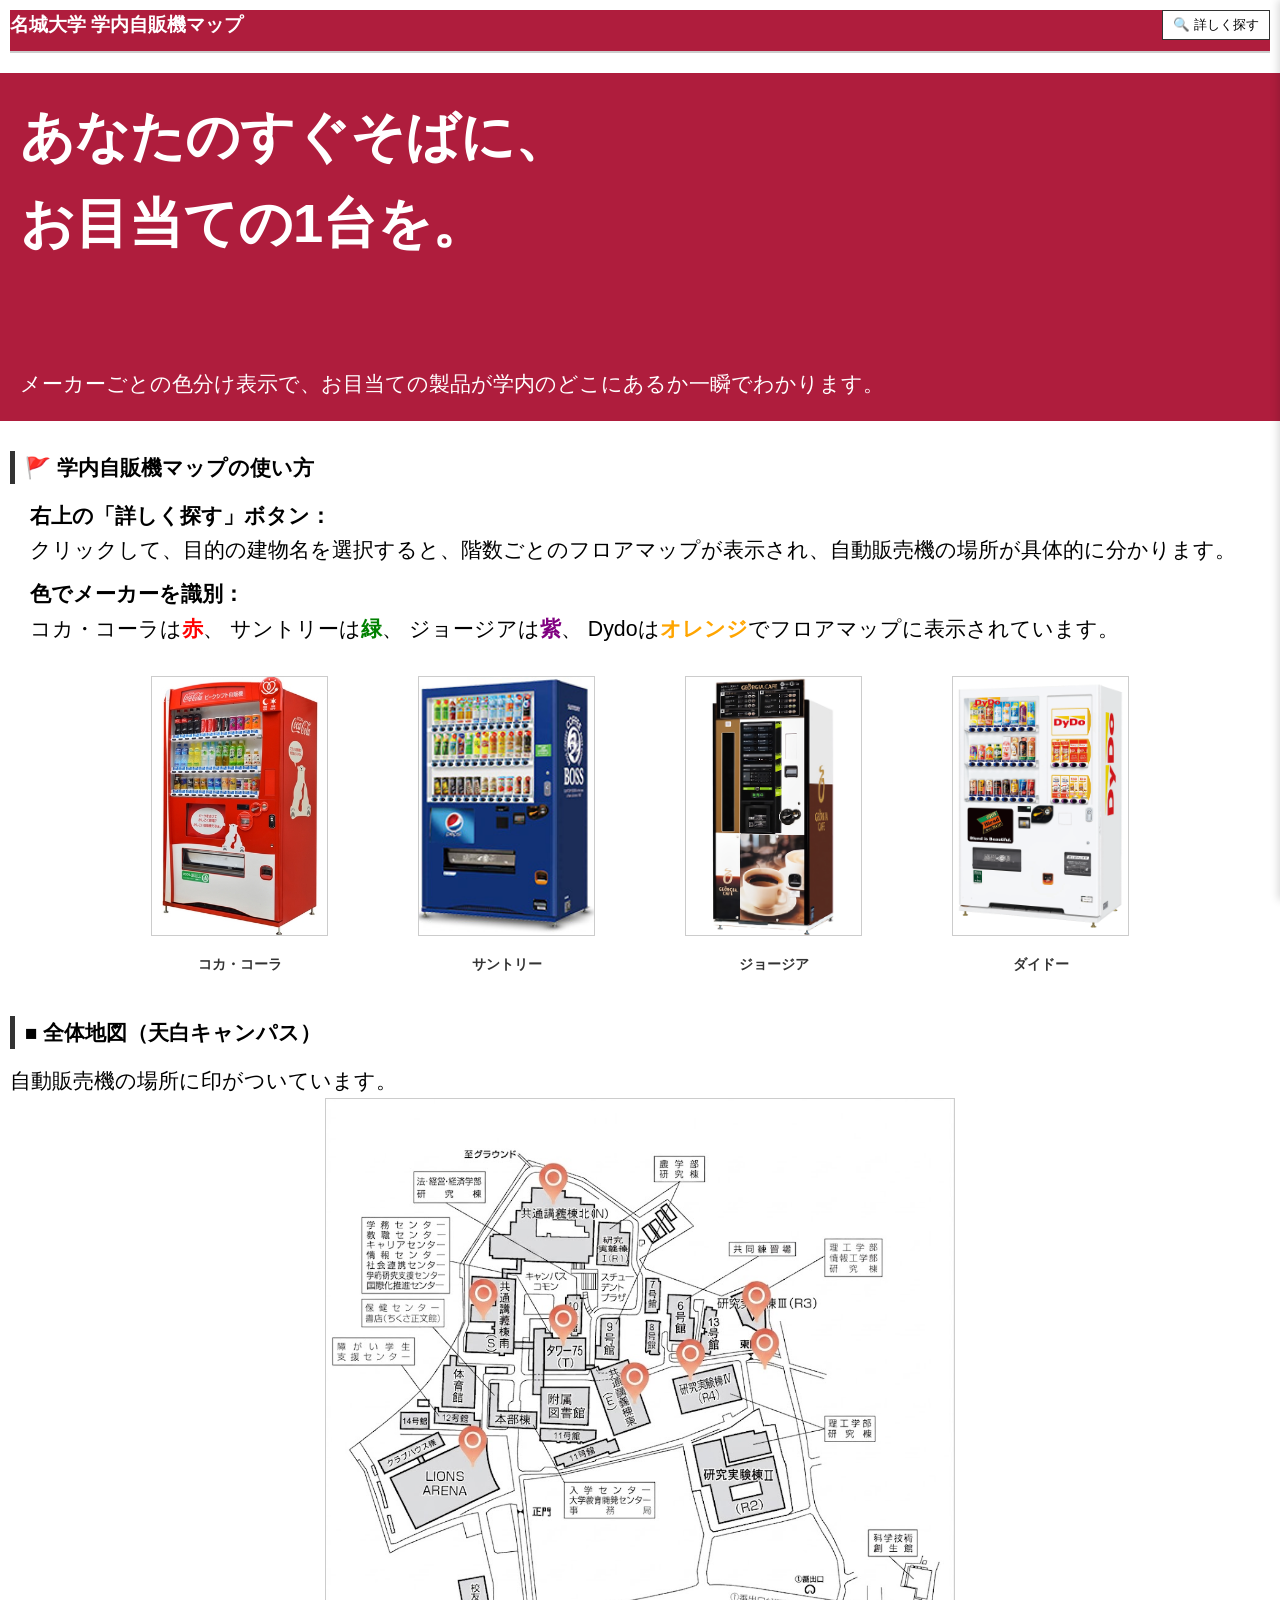
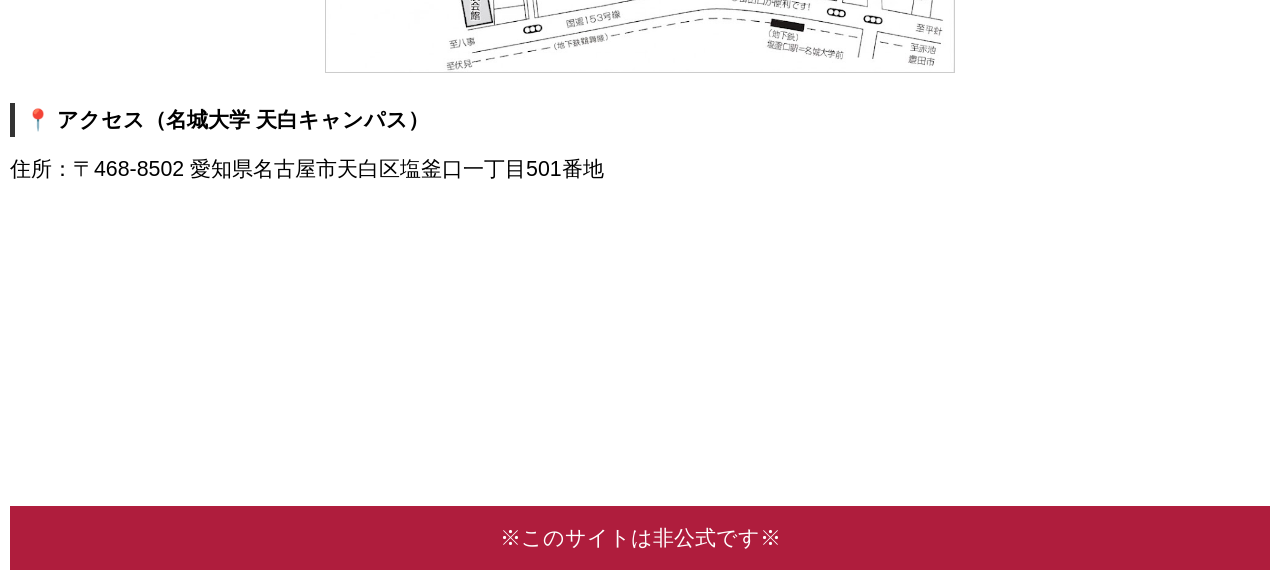
<file: index.html>
<!doctype html>
<html lang="ja">
  <head>
    <meta charset="UTF-8" />
    <title>名城大学自動販売機マップ</title>
    <!-- タイトル -->
    <meta name="viewport" content="width=device-width, initial-scale=1.0" />
    <!-- 画面の幅を端末ごとに変換する -->
    <link href="css/index.css" rel="stylesheet" />
    <!-- CSSファイルを読み込む -->
  </head>

  <body>
    <header>
      <div class="header">
        <div class="site-title">名城大学 学内自販機マップ</div>


        <!-- 詳しく探す（ハンバーガーメニューボタン） -->
        <button id="menu-trigger" class="menu-btn" aria-label="メニューを開く">
          <span>🔍</span> 詳しく探す
        </button>
      </div>
    </header>

    <!-- ドロワーメニュー（「詳しく探す」をクリックした時に開く） -->
    <nav id="drawer-menu" class="drawer-menu">
      <div class="building-list">
        <ul class="building-link-list">
          <li><a href="Tower.html">① タワー75</a></li>
          <li><a href="BuildingN.html">② 共通講義棟北 (N)</a></li>
          <li><a href="BuildingS.html">③ 共通講義棟南 (S)</a></li>
          <li><a href="BuildingE.html">④ 共通講義棟東 (E)</a></li>
        </ul>
      </div>
    </nav>

    <!--メインタイトルエリア -->
    <main class="main">

     <section class="hero-banner">
        <h1 class="hero-title">あなたのすぐそばに、<br />お目当ての1台を。</h1>
        <p class="hero-lead">
          メーカーごとの色分け表示で、お目当ての製品が学内のどこにあるか一瞬でわかります。
        </p>
      </section>

      <h2 class="section-title">🚩 学内自販機マップの使い方</h2>
        <ul class="guide-list">
          <li>
            <strong>右上の「詳しく探す」ボタン：</strong><br />
            クリックして、目的の建物名を選択すると、階数ごとのフロアマップが表示され、自動販売機の場所が具体的に分かります。
          </li>
          <li>
            <strong>色でメーカーを識別：</strong><br />
            コカ・コーラは<span class="txt-coca-cola">赤</span>、
            サントリーは<span class="txt-suntory">緑</span>、 ジョージアは<span
            class="txt-georgia">紫</span>、 Dydoは<span class="txt-dydo">オレンジ</span>でフロアマップに表示されています。
        </li>
      </ul>

<div class="vending-row">
    <div class="vending-image-wrapper">
        <img src="image/cola.jpg" alt="コカ・コーラ 自動販売機" class="vending-img">
        <p class="vending-name">コカ・コーラ</p>
    </div>

    <div class="vending-image-wrapper">
        <img src="image/suntory.jpg" alt="サントリー 自動販売機" class="vending-img">
        <p class="vending-name">サントリー</p>
    </div>

    <div class="vending-image-wrapper">
        <img src="image/georgia.jpg" alt="ジョージア 自動販売機" class="vending-img">
        <p class="vending-name">ジョージア</p>
    </div>

    <div class="vending-image-wrapper">
        <img src="image/dydo.png" alt="ダイドー 自動販売機" class="vending-img">
        <p class="vending-name">ダイドー</p>
    </div>
</div>

      <!--全体地図エリア -->
      <section class="guide-section">
        <h2 class="section-title">■ 全体地図（天白キャンパス）</h2>
        <p>自動販売機の場所に印がついています。</p>

        <div class="totalmap">
          <img src="image/MainMap.jpg" alt="名城大学の地図" />
        </div>
      </section>

      <!--アクセスエリア -->
      <section class="access-section">
        <h2 class="section-title">📍 アクセス（名城大学 天白キャンパス）</h2>
        <p class="address-text">
          住所：〒468-8502 愛知県名古屋市天白区塩釜口一丁目501番地
        </p>
        <iframe
          src="https://www.google.com/maps/embed?pb=!1m18!1m12!1m3!1d1115.2360323906423!2d136.9784476069544!3d35.135117376735!2m3!1f0!2f0!3f0!3m2!1i1024!2i768!4f13.1!3m3!1m2!1s0x60037ad5058b80ef%3A0xead84a215623ada8!2z44CSNDY4LTAwNzMg5oSb55-l55yM5ZCN5Y-k5bGL5biC5aSp55m95Yy65aGp6Yec5Y-j77yR5LiB55uu77yU77yR77yR!5e1!3m2!1sja!2sjp!4v1750660671871!5m2!1sja!2sjp"
          style="border: 0"
          allowfullscreen=""
          loading="lazy"
          referrerpolicy="no-referrer-when-downgrade"
        ></iframe>
      </section>
    </main>
    
    <!--フッターエリア-->
    <footer class="footer">
      <a class="footer-area">
        <p class="footer-text">
          ※このサイトは非公式です※
        </p>
      </a>
    </footer>

      <!-- 外部JSファイルを読み込む -->
    <script src="toggle-menu.js"></script>

  </body>
</html>
</file>
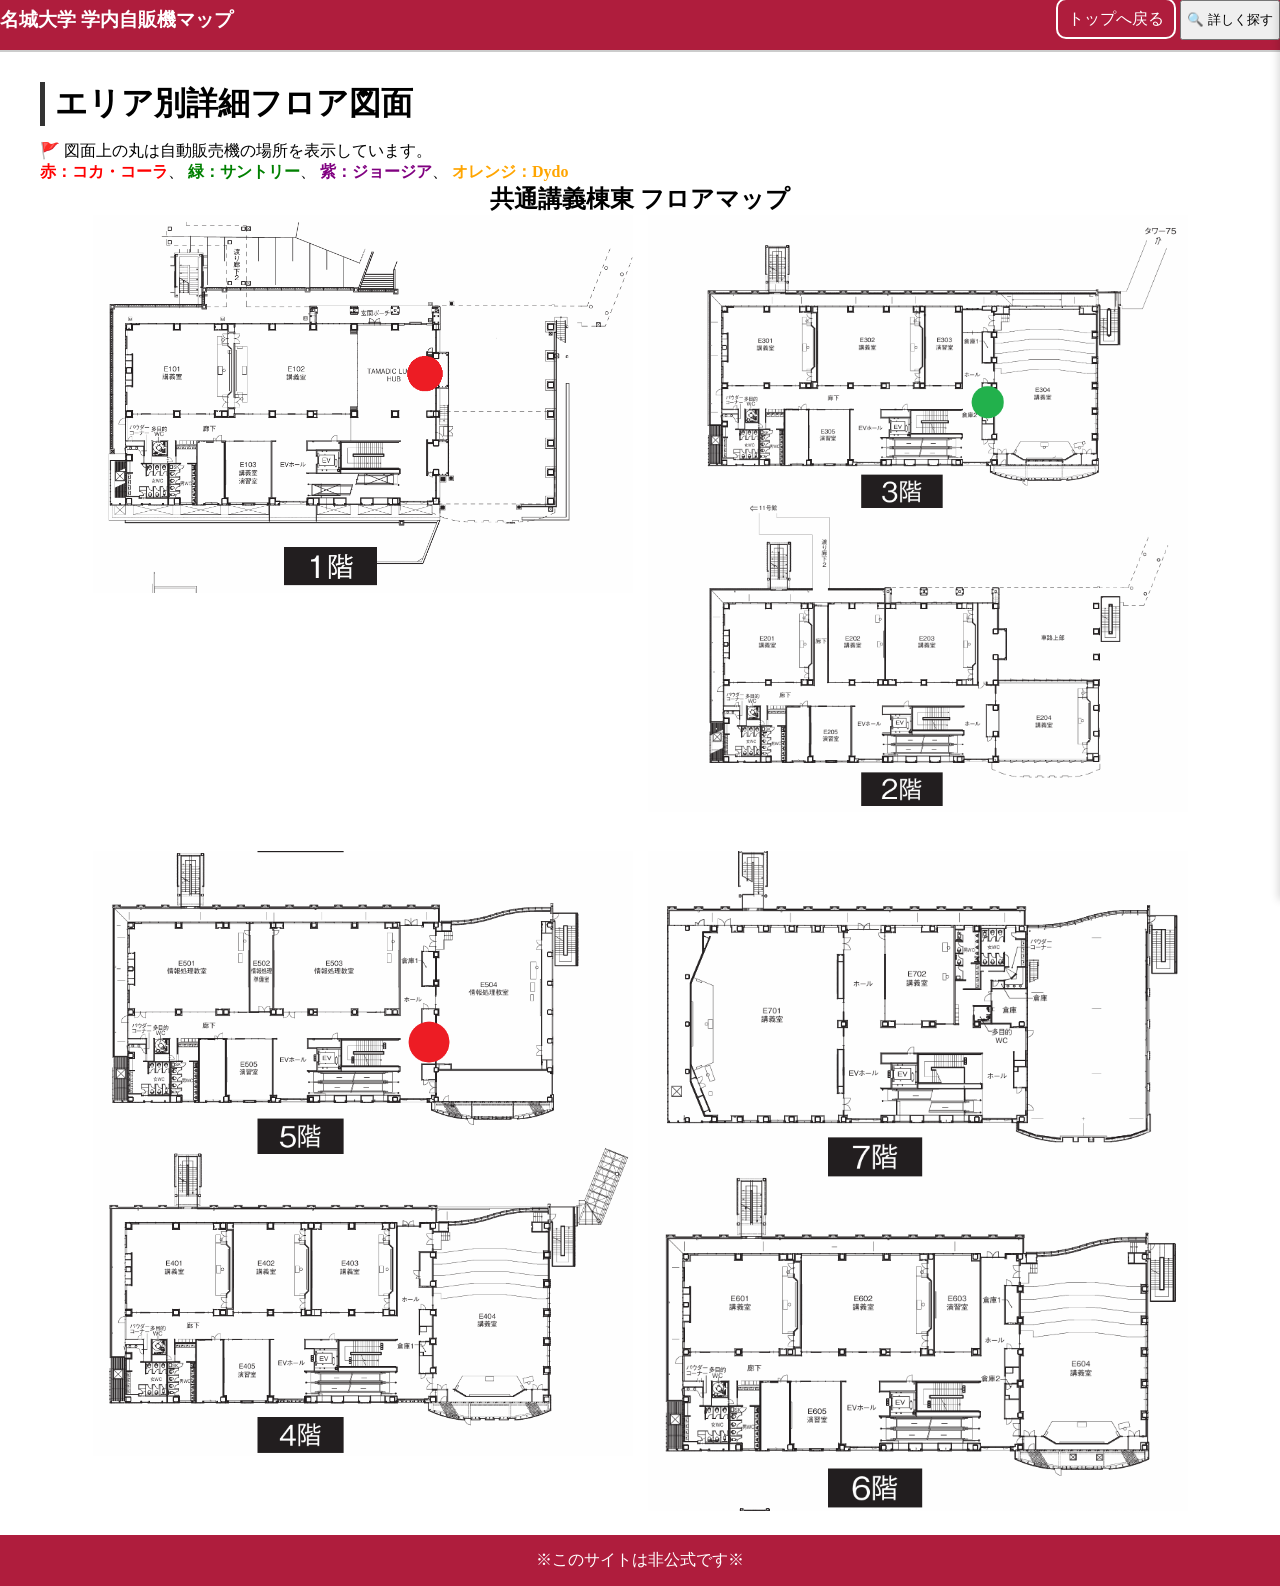
<file: BuildingE.html>
<!doctype html>
<html lang="ja">
  <head>
    <meta charset="UTF-8" />
    <meta name="viewport" content="width=device-width, initial-scale=1.0" />
    <title>共通講義棟東 - 名城大学自動販売機マップ</title>
    <!-- cssを読み込む -->
    <link rel="stylesheet" href="css/BuildingE.css" />
  </head>

  <body>
    <!-- ヘッダーエリア（タイトルは左、ボタン2つは右に並ぶ） -->
    <header class="header">
      <!-- 左側：サイトロゴタイトル -->
      <div class="site-title">名城大学 学内自販機マップ</div>

      <!-- 右側：ナビゲーションボタン群 -->
      <div class="nav-actions">
        <!-- トップへ戻るボタン -->
        <a href="index.html" class="top-back-btn">トップへ戻る</a>

        <!-- 詳しく探すボタン（ハンバーガーメニュー） -->
        <button class="menu-btn" id="menu-trigger">
          <span>🔍</span> 詳しく探す
        </button>
      </div>
    </header>

    <!-- ドロワーメニュー -->
    <nav id="drawer-menu" class="drawer-menu">
      <div class="menu-title">別の建物を見る</div>
      <div class="building-list">
        <ul class="building-link-list">
            <li><a href="Tower.html">① タワー75</a></li>
            <li><a href="BuildingN.html">② 共通講義棟北 (N)</a></li>
            <li><a href="BuildingS.html">③ 共通講義棟南 (S)</a></li>
            <li><a href="BuildingE.html" class="current">④ 共通講義棟東 (E)</a></li>
        </ul>
      </div>
    </nav>

    <!-- メインコンテンツ -->
    <main class="main-content">
      <!-- フロアマップエリア -->
      <section class="floor-map-section">
        <h2 class="section-title">エリア別詳細フロア図面</h2>

        <!-- 説明 -->
        <div class="map-notice">
          <p>🚩 図面上の丸は自動販売機の場所を表示しています。</p>
          <p>
            <span class="txt-coca-cola">赤：コカ・コーラ</span>、
            <span class="txt-suntory">緑：サントリー</span>、
            <span class="txt-georgia">紫：ジョージア</span>、
            <span class="txt-dydo">オレンジ：Dydo</span>
          </p>
        </div>

        <!-- 建物名（中央寄せ） -->
        <h3 class="building-title-center">共通講義棟東 フロアマップ</h3>

        <!-- 階ごとのフロアマップ画像（縦並び） -->
      <div class="floor-wrapper">

        <div class="floor-container">
          <div class="floor-img-container">
            <img src="image/E1.png" alt="共通講義棟東 1階" />
          </div>
        </div>

        <div class="floor-container">
          <div class="floor-img-container">
            <img src="image/E23.png" alt="共通講義棟東 2階,3階" />
          </div>
        </div>

        <div class="floor-container">
          <div class="floor-img-container">
            <img src="image/E45.png" alt="共通講義棟東 4階,5階" />
          </div>
        </div>

        <div class="floor-container">
          <div class="floor-img-container">
            <img src="image/E67.png" alt="共通講義棟東 6階,7階" />
          </div>
        </div>
      </div>
      </section>
    </main>

    <!--フッターエリア-->
    <footer class="footer">
      <a class="footer-area">
        <p class="footer-text">
          ※このサイトは非公式です※
        </p>
      </a>
    </footer>
    
    <div id="overlay" class="overlay"></div>

    <!-- 外部JSファイルを読み込む -->
    <script src="toggle-menu.js"></script>
  </body>
</html>
</file>
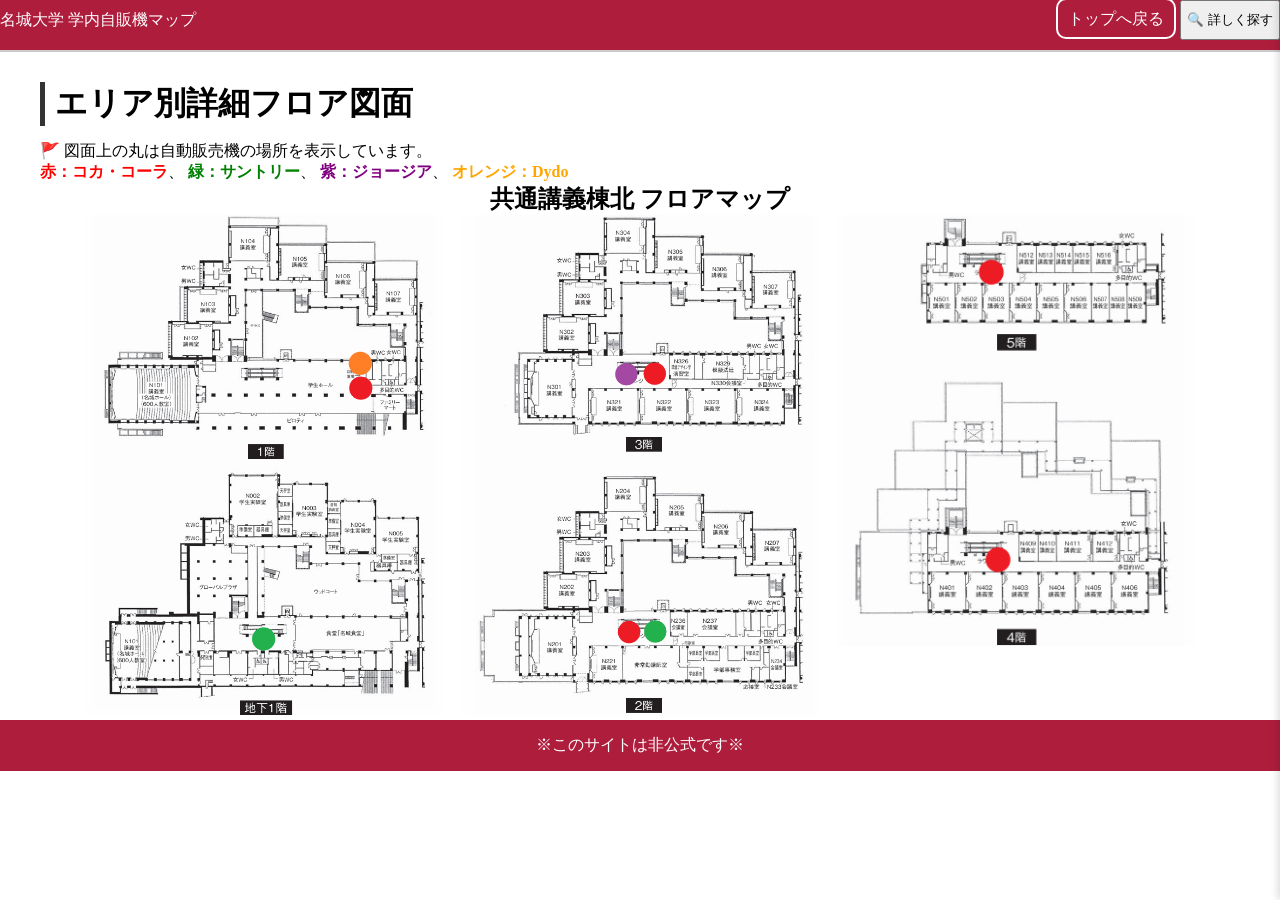
<file: BuildingN.html>
<!doctype html>
<html lang="ja">
  <head>
    <meta charset="UTF-8" />
    <meta name="viewport" content="width=device-width, initial-scale=1.0" />
    <title>共通講義棟北 - 名城大学自動販売機マップ</title>
    <!-- cssを読み込む -->
    <link rel="stylesheet" href="css/BuildingN.css" />
  </head>

  <body>
    <!-- ヘッダーエリア（タイトルは左、ボタン2つは右に並ぶ） -->
    <header class="header">
      <!-- 左側：サイトロゴタイトル -->
      <div class="site-title">名城大学 学内自販機マップ</div>

      <!-- 右側：ナビゲーションボタン群 -->
      <div class="nav-actions">
        <!-- トップへ戻るボタン -->
        <a href="index.html" class="top-back-btn">トップへ戻る</a>

        <!-- 詳しく探すボタン（ハンバーガーメニュー） -->
        <button class="menu-btn" id="menu-trigger">
          <span>🔍</span> 詳しく探す
        </button>
      </div>
    </header>

    <!-- ドロワーメニュー -->
    <nav id="drawer-menu" class="drawer-menu">
      <div class="menu-title">別の建物を見る</div>
      <div class="building-list">
        <ul class="building-link-list">
            <li><a href="Tower.html">① タワー75</a></li>
            <li><a href="BuildingN.html" class="current">② 共通講義棟北 (N)</a></li>
            <li><a href="BuildingS.html">③ 共通講義棟南 (S)</a></li>
            <li><a href="BuildingE.html">④ 共通講義棟東 (E)</a></li>
        </ul>
      </div>
    </nav>

    <!-- メインコンテンツ -->
    <main class="main-content">
      <!-- フロアマップエリア -->
      <section class="floor-map-section">
        <h2 class="section-title">エリア別詳細フロア図面</h2>

        <!-- 説明 -->
        <div class="map-notice">
          <p>🚩 図面上の丸は自動販売機の場所を表示しています。</p>
          <p>
            <span class="txt-coca-cola">赤：コカ・コーラ</span>、
            <span class="txt-suntory">緑：サントリー</span>、
            <span class="txt-georgia">紫：ジョージア</span>、
            <span class="txt-dydo">オレンジ：Dydo</span>
          </p>
        </div>

        <!-- 建物名（中央寄せ） -->
        <h3 class="building-title-center">共通講義棟北 フロアマップ</h3>

        <!-- 階ごとのフロアマップ画像（縦並び） -->
      <div class="floor-wrapper">
        <div class="floor-container">
          <div class="floor-img-container">
            <img src="image/N1.png" alt="共通講義棟北 地下1階,1階" />
          </div>
        </div>

        <div class="floor-container">
          <div class="floor-img-container">
            <img src="image/N23.png" alt="共通講義棟北 2階,3階" />
          </div>
        </div>

        <div class="floor-container">
          <div class="floor-img-container">
            <img src="image/N45.png" alt="共通講義棟北 4階,5階" />
          </div>
        </div>
      </div>
      </section>
    </main>

    <!--フッターエリア-->
    <footer class="footer">
      <a class="footer-area">
        <p class="footer-text">
          ※このサイトは非公式です※
        </p>
      </a>
    </footer>

    <!-- 外部JSファイルを読み込む -->
    <script src="toggle-menu.js"></script>
  </body>
</html>
</file>
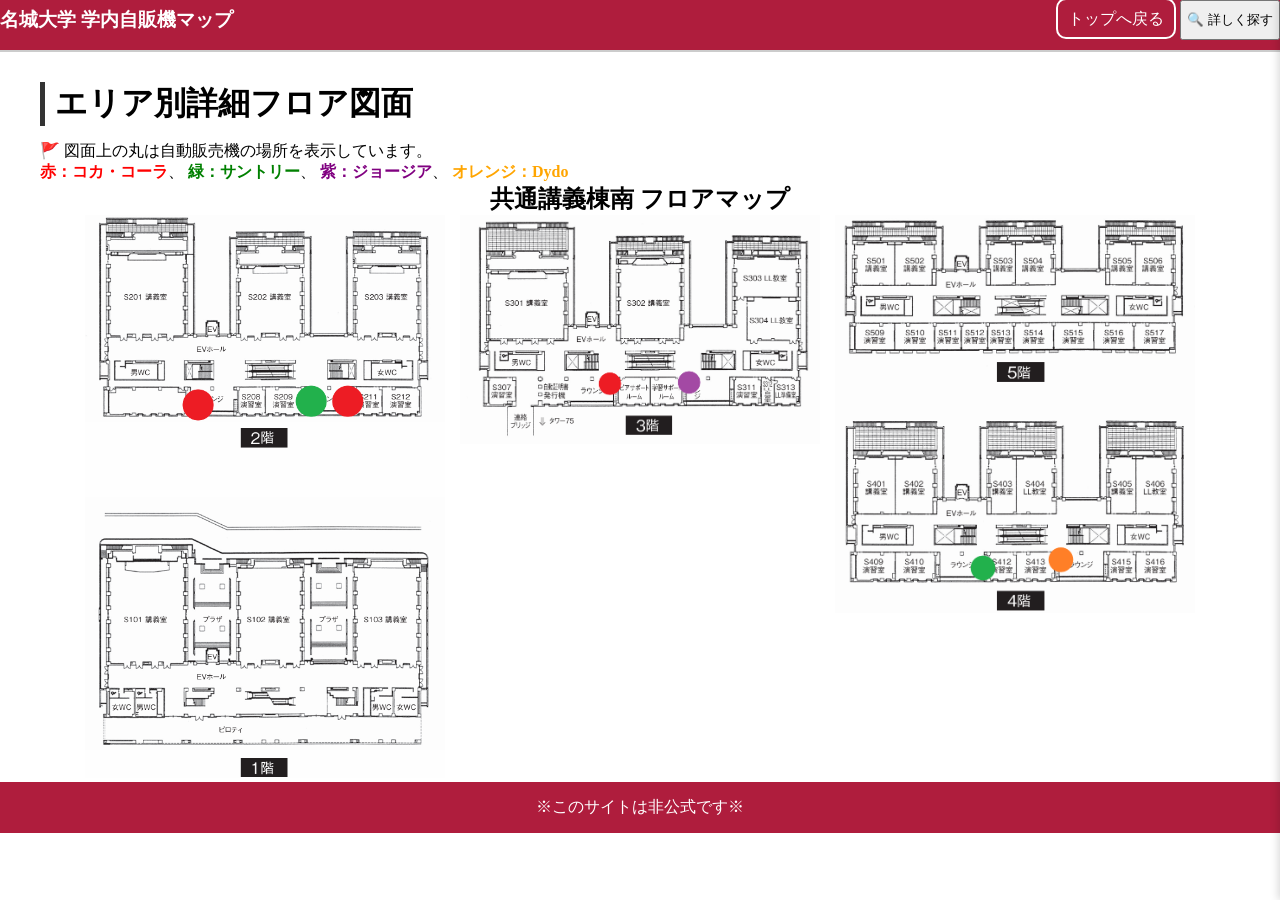
<file: BuildingS.html>
<!doctype html>
<html lang="ja">
  <head>
    <meta charset="UTF-8" />
    <meta name="viewport" content="width=device-width, initial-scale=1.0" />
    <title>共通講義棟南 - 名城大学自動販売機マップ</title>
    <!-- cssを読み込む -->
    <link rel="stylesheet" href="css/BuildingS.css" />
  </head>

  <body>
    <!-- ヘッダーエリア（タイトルは左、ボタン2つは右に並ぶ） -->
    <header class="header">
      <!-- 左側：サイトロゴタイトル -->
      <div class="site-title">名城大学 学内自販機マップ</div>

      <!-- 右側：ナビゲーションボタン群 -->
      <div class="nav-actions">
        <!-- トップへ戻るボタン -->
        <a href="index.html" class="top-back-btn">トップへ戻る</a>

        <!-- 詳しく探すボタン（ハンバーガーメニュー） -->
        <button class="menu-btn" id="menu-trigger">
          <span>🔍</span> 詳しく探す
        </button>
      </div>
    </header>

    <!-- ドロワーメニュー -->
    <nav id="drawer-menu" class="drawer-menu">
      <div class="menu-title">別の建物を見る</div>
      <div class="building-list">
        <ul class="building-link-list">
            <li><a href="Tower.html">① タワー75</a></li>
            <li><a href="BuildingN.html">② 共通講義棟北 (N)</a></li>
            <li><a href="BuildingS.html" class="current">③ 共通講義棟南 (S)</a></li>
            <li><a href="BuildingE.html">④ 共通講義棟東 (E)</a></li>
        </ul>
      </div>
    </nav>

    <!-- メインコンテンツ -->
    <main class="main-content">
      <!-- フロアマップエリア -->
      <section class="floor-map-section">
        <h2 class="section-title">エリア別詳細フロア図面</h2>

        <!-- 説明 -->
        <div class="map-notice">
          <p>🚩 図面上の丸は自動販売機の場所を表示しています。</p>
          <p>
            <span class="txt-coca-cola">赤：コカ・コーラ</span>、
            <span class="txt-suntory">緑：サントリー</span>、
            <span class="txt-georgia">紫：ジョージア</span>、
            <span class="txt-dydo">オレンジ：Dydo</span>
          </p>
        </div>

        <!-- 建物名（中央寄せ） -->
        <h3 class="building-title-center">共通講義棟南 フロアマップ</h3>

        <!-- 階ごとのフロアマップ画像（縦並び） -->
      <div class="floor-wrapper">
        
        <div class="floor-container">
          <div class="floor-img-container">
            <img src="image/S12.png" alt="共通講義棟南 1階,2階" />
          </div>
        </div>

        <div class="floor-container">
          <div class="floor-img-container">
            <img src="image/S3.png" alt="共通講義棟南 3階" />
          </div>
        </div>

        <div class="floor-container">
          <div class="floor-img-container">
            <img src="image/S45.png" alt="共通講義棟南 4階,5階" />
          </div>
        </div>
      </div>
      </section>
    </main>
    
    <!--フッターエリア-->
    <footer class="footer">
      <a class="footer-area">
        <p class="footer-text">
          ※このサイトは非公式です※
        </p>
      </a>
    </footer>

    <div id="overlay" class="overlay"></div>

    <!-- 外部JSファイルを読み込む -->
    <script src="toggle-menu.js"></script>
  </body>
</html>
</file>
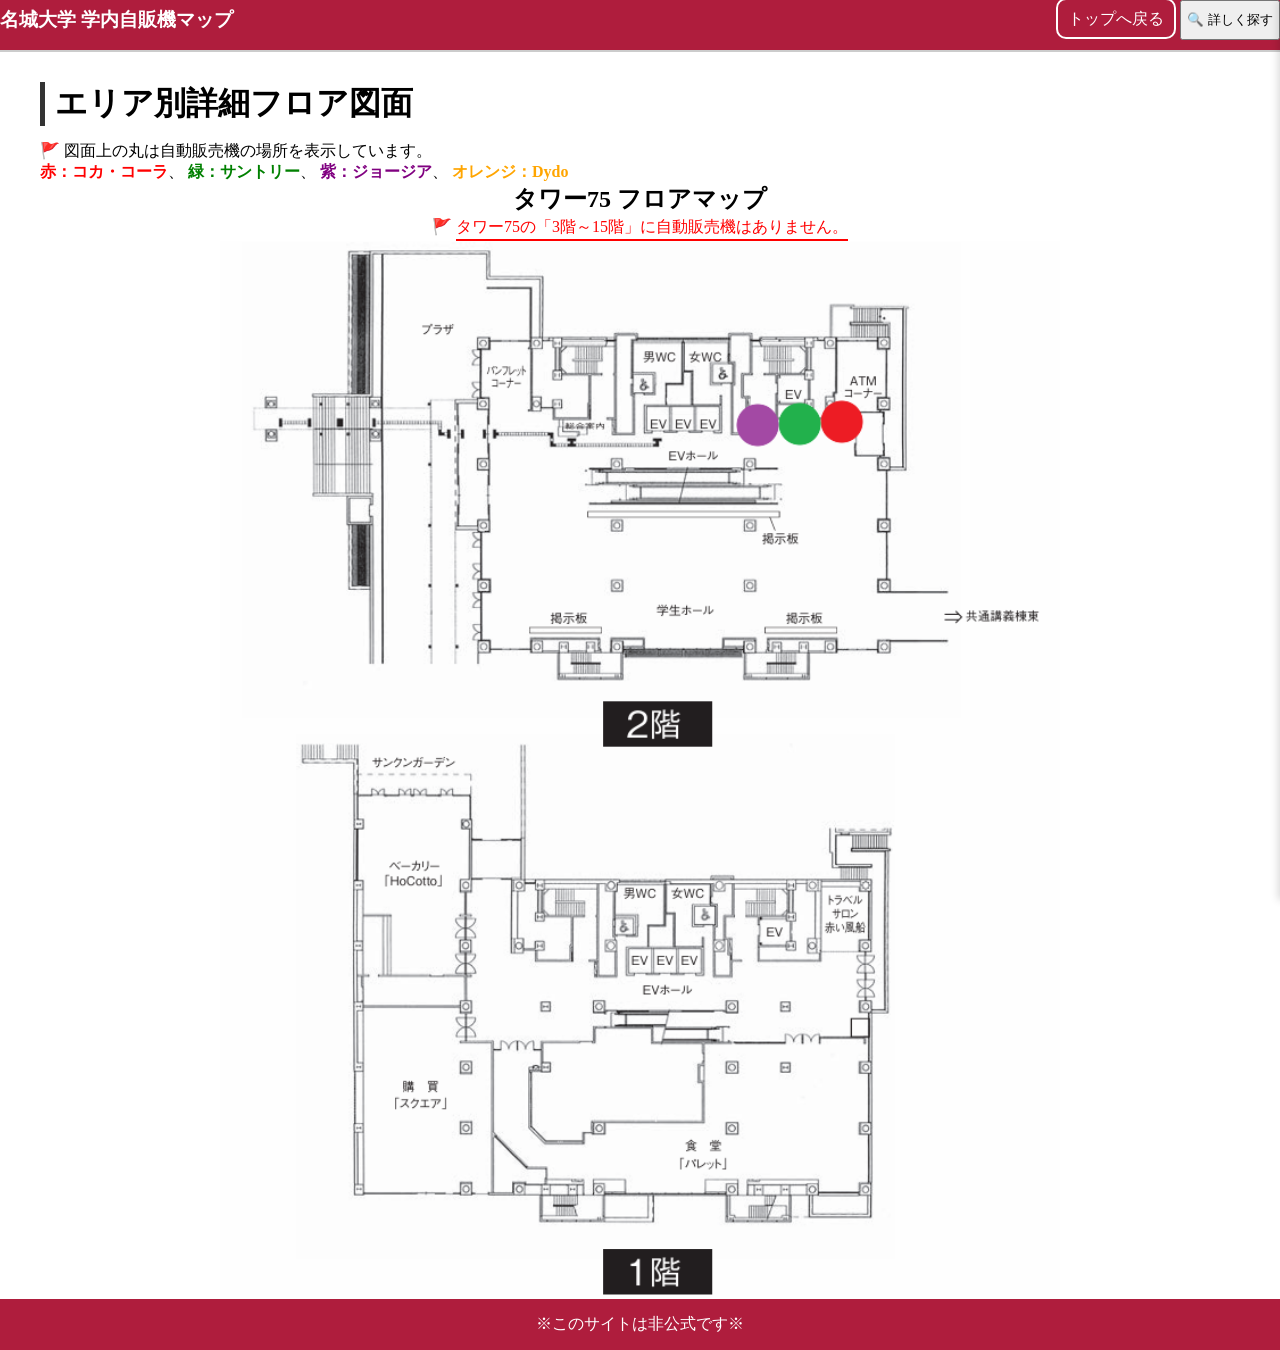
<file: Tower.html>
<!doctype html>
<html lang="ja">
  <head>
    <meta charset="UTF-8" />
    <meta name="viewport" content="width=device-width, initial-scale=1.0" />
    <title>タワー75 - 名城大学自動販売機マップ</title>
    <!-- cssを読み込む -->
    <link rel="stylesheet" href="css/Tower.css" />
  </head>

  <body>
    <!-- ヘッダーエリア（タイトルは左、ボタン2つは右に並ぶ） -->
    <header class="header">
      <!-- 左側：サイトロゴタイトル -->
      <div class="site-title">名城大学 学内自販機マップ</div>

      <!-- 右側：ナビゲーションボタン群 -->
      <div class="nav-actions">
        <!-- トップへ戻るボタン -->
        <a href="index.html" class="top-back-btn">トップへ戻る</a>

        <!-- 詳しく探すボタン（ハンバーガーメニュー） -->
        <button class="menu-btn" id="menu-trigger">
          <span>🔍</span> 詳しく探す
        </button>
      </div>
    </header>

    <!-- ドロワーメニュー -->
    <nav id="drawer-menu" class="drawer-menu">
      <div class="menu-title">別の建物を見る</div>
      <div class="building-list">
        <ul class="building-link-list">
            <li><a href="Tower.html" class="current">① タワー75</a></li>
            <li><a href="BuildingN.html">② 共通講義棟北 (N)</a></li>
            <li><a href="BuildingS.html">③ 共通講義棟南 (S)</a></li>
            <li><a href="BuildingE.html">④ 共通講義棟東 (E)</a></li>
        </ul>
      </div>
    </nav>

    <!-- メインコンテンツ -->
    <main class="main-content">
      <!-- フロアマップエリア -->
      <section class="floor-map-section">
        <h2 class="section-title">エリア別詳細フロア図面</h2>

        <!-- 説明 -->
        <div class="map-notice">
          <p>🚩 図面上の丸は自動販売機の場所を表示しています。</p>
          <p>
            <span class="txt-coca-cola">赤：コカ・コーラ</span>、
            <span class="txt-suntory">緑：サントリー</span>、
            <span class="txt-georgia">紫：ジョージア</span>、
            <span class="txt-dydo">オレンジ：Dydo</span>
          </p>
        </div>

        <!-- 建物名（中央寄せ） -->
        <h3 class="building-title-center">タワー75 フロアマップ</h3>

        <div class="Tower-notice">
          <p>🚩 <span class="underline">タワー75の「3階～15階」に自動販売機はありません。</span></p>
        </div>

        <!-- 階ごとのフロアマップ画像（縦並び） -->
        <div class="floor-container">
          <div class="floor-img-container">
            <img src="image/Tower12.png" alt="タワー75 1階,2階" />
          </div>
        </div>
      </section>
    </main>

    <!--フッターエリア-->
    <footer class="footer">
      <a class="footer-area">
        <p class="footer-text">
          ※このサイトは非公式です※
        </p>
      </a>
    </footer>

    <div id="overlay" class="overlay"></div>

    <!-- 外部JSファイルを読み込む -->
    <script src="toggle-menu.js"></script>
  </body>
</html>
</file>
<file: css/index.css>
@charset "utf-8";
/*基本の設定，崩れにくくする*/

*,
::before,
::after {
  padding: 0;
  margin: 0;
  box-sizing: border-box;
}
/*箇条書きの行頭の黒丸・数字を消す*/
ul,
ol {
  list-style: none;
}
/*文字色を親要素に合わせる*/
a {
  color: inherit;
  text-decoration: none;
}
/*ページ全体の基本フォントや文字サイズなど*/
body {
  font-family: sans-serif;
  font-size: 16pt;
  color: #000000;
  line-height: 1.6;
  background-color: #ffffff;
  padding: 10px;
}
/*画像の最大幅を100%にする*/
img {
  max-width: 100%;
  justify-content: center;
}
/*ヘッダー*/
header{
  border-bottom: 2px solid #ccc;
  color: #ffffff;
  background-color: #af1d3d;
  padding-bottom: 10px;
  margin-bottom: 20px;

  position: sticky;      /* スクロールしても上部に固定 */
  top: 0;               /* 画面の一番上にくっつける */
  z-index: 100;         /* ドロワーメニュー(z-index: 200)の裏に隠れるように調整 */
}
.header{
  display: flex;
  justify-content: space-between;
  align-items: center;
}
/*名城大学 学内自販機マップ*/
.site-title{
  font-weight: bold;
  font-size: 1.2rem;
}
/*詳しく探すボタン（ハンバーガーメニュー）*/
.menu-btn{
  padding: 5px 10px;
  border: 1px solid #333;
  background: #fff;
  cursor: pointer;
}

/* メインコンテンツ */
.main-content {
    width: 100vw;
    margin-left: calc(50% - 50vw);
    padding: 0 40px;
}

/* ヒーローエリア */
.hero-banner {
    background-color: #af1d3d;
    color: #ffffff;
    width: 100vw;
    margin-left: calc(50% - 50vw);
    padding: 20px;
    margin-bottom: 30px;
    text-align: left;
}
/*あなたのすぐそばに，お目当ての1台を*/
.hero-title {
    font-size: 3.4rem;
    margin-bottom: 100px;
}

/*学内自販機マップの使い方*/
.section-title {
    font-size: 1.3rem;
    width: 100vw;
    margin-left: calc(50% - 50vw);
    margin: 30px 0 15px;
    border-left: 5px solid #333;
    padding-left: 10px;
}

/* ガイドリスト */
.guide-list {
    margin-left: 20px;
    margin-bottom: 30px;
}
/*詳しく探すボタンについて*/
.guide-list li {
    margin-bottom: 10px;
}

/* 自販機用，テキストの色分け */
.txt-coca-cola { color: red; font-weight: bold; }
.txt-suntory { color: green; font-weight: bold; }
.txt-georgia { color: purple; font-weight: bold; }
.txt-dydo { color: orange; font-weight: bold; }

/* 自販機の名前のスタイル設定 */
.vending-name {
  text-align: center; /* 文字を中央寄せにする */
  font-size: 0.85rem; /* 文字の大きさを少し小さめにしてスマートに */
  font-weight: bold; /* 文字を太字にする */
  margin-top: 8px; /* 画像と文字の間に少し隙間をあける */
  color: #333; /* 設計図に合わせて、コカ・コーラ用の赤色に（黒が良い場合は #333 にしてください） */
}
/* 自販機画像並び */
.vending-row {
    display: flex;
    flex-wrap: wrap;
    gap: 15px;
    justify-content: center;
    margin-bottom: 40px;
}
.vending-image-wrapper {
    text-align: center;
    width: 20%;
    min-width: 250px;
}
/*自販機画像サイズ*/
.vending-img {
    width: 70%;
    height: 260px;
    object-fit: cover;
    border: 1px solid #ccc;
}

/* 全体地図エリア */
.totalmap img {
    display: block;
    margin: 0 auto;
    width: 50%;
    height: auto;
    border: 1px solid #ccc;
}

/* アクセスエリア */
.access-section iframe {
    width: 100%;
    height: 300px;
    margin-top: 10px;
}

.drawer-menu {
  position: fixed;
  top: 0;
  right: -300px; /* 最初は画面外に隠す(右) */
  width: 300px;
  height: 100%;
  background-color: #fff;
  box-shadow: -2px 0 8px rgba(0, 0, 0, 0.15);
  z-index: 200; /* ヘッダー(100)より上に表示 */
  transition: right 0.3s ease; /* スライドのアニメーション速度 */
  padding: 20px;
}
.drawer-menu.is-open {
  right: 0; /* ボタンがクリックされたら画面内に表示 */
}
.close-btn {
  background: none;
  border: none;
  font-size: 1.5rem;
  cursor: pointer;
  position: absolute;
  top: 15px;
  right: 20px;
}
.menu-title {
  font-size: 1.1rem;
  font-weight: bold;
  border-bottom: 2px solid #333;
  padding-bottom: 10px;
  margin-top: 30px;
  margin-bottom: 15px;
}
.building-link-list {
  list-style: none;
}
.building-link-list li {
  border-bottom: 1px solid #eee;
}
.building-link-list a {
  display: block;
  padding: 14px 10px;
  font-weight: bold;
}
.building-link-list a:hover {
  background-color: #f5f5f5;
  color: #af2333;
}
.building-link-list a.current {
  background-color: #af2333;
  color: #fff;
}

/* 背景の黒い影（オーバーレイ） */
.overlay {
  position: fixed;
  top: 0;
  left: 0;
  width: 100%;
  height: 100%;
  background-color: rgba(0, 0, 0, 0.4);
  z-index: 150; /* ヘッダー(100)とドロワー(200)の間に挟む */
  display: none;
}
.overlay.is-open {
  display: block;
}
/*フッター*/
.footer{
  color: #ffffff;
  background-color: #af1d3d;
  padding-top: 15px;
  padding-bottom: 15px;
  display: flex;
  flex-direction: column;
  align-items: center;
}

/*モバイル端末用，主にサイズ調整*/
@media(max-width: 800px){
  /*ページ全体*/
  body {
    font-size: 14px;
    padding: 5px;
  }
  /*名城大学 学内自販機マップ*/
  .site-title{
    font-size: 1rem;
  }
  /*詳しく探すボタン*/
  .menu-btn{
    padding: 8px;
  }

  /* メインコンテンツ */
  .main {
      padding: 0 15px;
  }

  /* ヒーローエリア */
  .hero-title {
      font-size: 1.8rem;
      margin-bottom: 20px;
  }
  /*自販機並べ方，モバイル端末では二列で表示*/
  .vending-image-wrapper {
      width: 45%;
      min-width: auto;
  }
  /*自販機画像サイズ*/
  .vending-img {
      width: 120%;
      height: 250px;
  }

  /* 全体地図エリア */
  .totalmap img {
      width: 100%;
  }

  /* アクセスエリア */
  .access-section iframe {
      width: 100%;
      height: 300px;
      margin-top: 10px;
  }
}
</file>
<file: css/BuildingE.css>
@charset "utf-8";

*,
/*基本の設定，崩れにくくする*/
::before,
::after{
    padding: 0;
    margin: 0;
    box-sizing: border-box;
}
/*箇条書きの行頭の黒丸・数字を消す*/
ul,
ol{
    list-style: none;
}
/*文字色を親要素に合わせる*/
a{
    color: inherit;
    text-decoration: none;
}
/*画像の最大幅を100%に*/
img{
    max-width: 100%;
    justify-content: center;
}

/*ヘッダー*/
header{
    border-bottom: 2px solid #ccc;
    color: #ffffff;
    background-color: #af1d3d;
    padding-bottom: 10px;
    margin-bottom: 20px;

    position: sticky;      /* スクロールしても上部に固定 */
    top: 0;               /* 画面の一番上にくっつける */
    z-index: 100;         /* ドロワーメニュー(z-index: 200)の裏に隠れるように調整 */
}
.header{
    display: flex;
    justify-content: space-between;
    align-items: center;
}
/*名城大学 学内自販機マップ*/
.site-title{
    font-weight: bold;
    font-size: 1.2rem;
}
/*トップへ戻る*/
.top-back-btn{
    border: 2px solid #ffffff;
    padding: 10px;
    border-radius: 10px;/*丸角の枠で囲む*/
}
/*「別の建物を見る」だけ文字を大きくする*/
.menu-title{
    font-size: 25px;
}

/*詳しく探すボタン（ハンバーガーメニュー）*/
.menu-btn{
    width: 100px;
    height: 40px;
}

/*メインコンテンツ*/
.main-content{
    width: 100vw;
    margin-left:calc(50%-50vw);
    padding: 0 40px;
}

/*セクションタイトル，「エリア別詳細フロア画面」*/
.section-title{
    font-size: 2rem;
    margin: 30px 0 15px;
    border-left:5px solid #333;
    padding-left: 10px;
}

/*建物名，「〇〇フロアマップ」の部分*/
.building-title-center{
    font-size: 1.5rem;
    text-align: center;

}

/* 自販機用，テキストの色分け */
.txt-coca-cola { color: red; font-weight: bold; }
.txt-suntory { color: green; font-weight: bold; }
.txt-georgia { color: purple; font-weight: bold; }
.txt-dydo { color: orange; font-weight: bold; }

/*階ごとのフロアマップ*/
.floor-wrapper{
    display: flex;
    justify-content: center;
    gap: 15px;
    flex-wrap: wrap;
}
.floor-container{
    width: 45%;
    text-align: center;
    margin-bottom: 20px;
}
.floor-img-container img{
    width: 100%;
    height: auto;
}

/*フッター*/
.footer{
  color: #ffffff;
  background-color: #af1d3d;
  padding-top: 15px;
  padding-bottom: 15px;
  display: flex;
  flex-direction: column;
  align-items: center;
}

/*モバイル端末用，主にサイズ調整*/
@media(max-width: 800px){
    /*ページ全体*/
    body{
        padding: 10px;
    }
    /*ヘッダー*/
    .header{
        flex-direction: column;
        align-items: center;
        padding: 15px;
    }
    /*名城大学 学内自販機マップ*/
    .site-title{
        font-size: 1rem;
        white-space: nowrap;/*サイトタイトルは一行で表示する*/
        margin-bottom: 15px;
    }
    /*ナビゲーションボタン群*/
    .nav-actions{
        display: flex;
        flex-direction: row;
        gap: 10px;
        justify-content: center;/*真ん中に設定*/
    }
    /*詳しく探すボタン*/
    .menu-btn{
        width: 120px;
        height: 45px;
        display: flex;
        justify-content: center;
        align-items: center;
    }
    /*トップへ戻るボタン*/
    .top-back-btn{
        width: 120px;
        height: 45px;
        display: flex;
        justify-content: center;
        align-items: center;
    }
    /*メインコンテンツ*/
    .main-content{
        width: 100%;
        margin-left: 0;
        padding:0 10px;
    }
    /*エリア別詳細フロア画面*/
    .section-title{
        font-size: 1.5rem;
    }
    /*フロア画像*/
    .floor-img-container img{
        width: 100%;
    }
    /*階ごとのフロアマップ*/
    .floor-wrapper{
        flex-direction: column;
        align-items: center;
    }
    .floor-container{
        width: 90%;
        text-align: center;
    }
    .floor-container img{
        display: block;
        margin: 0 auto;
        width: 100%;
        height: auto;
    }
}

.drawer-menu {
  position: fixed;
  top: 0;
  right: -300px; /* 最初は画面外に隠す(右) */
  width: 300px;
  height: 100%;
  background-color: #fff;
  box-shadow: -2px 0 8px rgba(0, 0, 0, 0.15);
  z-index: 200; /* ヘッダー(100)より上に表示 */
  transition: right 0.3s ease; /* スライドのアニメーション速度 */
  padding: 20px;
}
.drawer-menu.is-open {
  right: 0; /* ボタンがクリックされたら画面内に表示 */
}
.close-btn {
  background: none;
  border: none;
  font-size: 1.5rem;
  cursor: pointer;
  position: absolute;
  top: 15px;
  right: 20px;
}
.menu-title {
  font-size: 1.1rem;
  font-weight: bold;
  border-bottom: 2px solid #333;
  padding-bottom: 10px;
  margin-top: 30px;
  margin-bottom: 15px;
}
.building-link-list {
  list-style: none;
}
.building-link-list li {
  border-bottom: 1px solid #eee;
}
.building-link-list a {
  display: block;
  padding: 14px 10px;
  font-weight: bold;
}
.building-link-list a:hover {
  background-color: #f5f5f5;
  color: #af2333;
}
.building-link-list a.current {
  background-color: #af2333;
  color: #fff;
}

/* 背景の黒い影（オーバーレイ） */
.overlay {
  position: fixed;
  top: 0;
  left: 0;
  width: 100%;
  height: 100%;
  background-color: rgba(0, 0, 0, 0.4);
  z-index: 150; /* ヘッダー(100)とドロワー(200)の間に挟む */
  display: none;
}
.overlay.is-open {
  display: block;
}
</file>
<file: css/BuildingN.css>
@charset "utf-8";

*,
/*基本の設定，崩れにくくする*/
::before,
::after{
    padding: 0;
    margin: 0;
    box-sizing: border-box;
}
/*箇条書きの行頭の黒丸・数字を消す*/
ul,
ol{
    list-style: none;
}
/*文字色を親要素に合わせる*/
a{
    color: inherit;
    text-decoration: none;
}
/*画像の最大幅を100%に*/
img{
    max-width: 100%;
    justify-content: center;
}

/*ヘッダー*/
header{
    border-bottom: 2px solid #ccc;
    color: #ffffff;
    background-color: #af1d3d;
    padding-bottom: 10px;
    margin-bottom: 20px;

    position: sticky;      /* スクロールしても上部に固定 */
    top: 0;               /* 画面の一番上にくっつける */
    z-index: 100;         /* ドロワーメニュー(z-index: 200)の裏に隠れるように調整 */
}
.header{
    display: flex;
    justify-content: space-between;
    align-items: center;
}

/*トップへ戻る*/
.top-back-btn{
    border: 2px solid #ffffff;
    padding: 10px;
    border-radius: 10px;/*丸角の枠で囲む*/
}

/*詳しく探すボタン（ハンバーガーメニュー）*/
.menu-btn{
    width: 100px;
    height: 40px;
}

/*メインコンテンツ*/
.main-content{
    width: 100vw;
    margin-left:calc(50%-50vw);
    padding: 0 40px;
}

/*セクションタイトル，「エリア別詳細フロア画面」*/
.section-title{
    font-size: 2rem;
    margin: 30px 0 15px;
    border-left:5px solid #333;
    padding-left: 10px;
}

/*建物名，「〇〇フロアマップ」の部分*/
.building-title-center{
    font-size: 1.5rem;
    text-align: center;

}

/* 自販機用，テキストの色分け */
.txt-coca-cola { color: red; font-weight: bold; }
.txt-suntory { color: green; font-weight: bold; }
.txt-georgia { color: purple; font-weight: bold; }
.txt-dydo { color: orange; font-weight: bold; }

/*階ごとのフロアマップ*/
.floor-wrapper{
    display: flex;
    justify-content: center;
    gap: 15px;
    flex-wrap: wrap;
}
.floor-container{
    width: 30%;
    text-align: center;
}
.floor-img-container img{
    width: 100%;
    height: auto;
}

/*フッター*/
.footer{
  color: #ffffff;
  background-color: #af1d3d;
  padding-top: 15px;
  padding-bottom: 15px;
  display: flex;
  flex-direction: column;
  align-items: center;
}
/*モバイル端末用，主にサイズ調整*/
@media(max-width: 800px){
    /*ページ全体*/
    body{
        padding: 10px;
    }
    /*ヘッダー*/
    .header{
        flex-direction: column;
        align-items: center;
        padding: 15px;
    }
    /*名城大学 学内自販機マップ*/
    .site-title{
        font-size: 1rem;
        white-space: nowrap;/*サイトタイトルは一行で表示する*/
        margin-bottom: 15px;
    }
    /*ナビゲーションボタン群*/
    .nav-actions{
        display: flex;
        flex-direction: row;
        gap: 10px;
        justify-content: center;/*真ん中に設定*/
    }
    /*詳しく探すボタン*/
    .menu-btn{
        width: 120px;
        height: 45px;
        display: flex;
        justify-content: center;
        align-items: center;
    }
    /*トップへ戻るボタン*/
    .top-back-btn{
        width: 120px;
        height: 45px;
        display: flex;
        justify-content: center;
        align-items: center;
    }
    /*メインコンテンツ*/
    .main-content{
        width: 100%;
        margin-left: 0;
        padding:0 10px;
    }
    /*エリア別詳細フロア画面*/
    .section-title{
        font-size: 1.5rem;
    }
    /*フロア画像*/
    .floor-img-container img{
        width: 100%;
    }
        /*階ごとのフロアマップ*/
    .floor-wrapper{
        flex-direction: column;
        align-items: center;
    }
    .floor-container{
        width: 90%;
        text-align: center;
    }
    .floor-container img{
        display: block;
        margin: 0 auto;
        width: 100%;
        height: auto;
    }
}

.drawer-menu {
  position: fixed;
  top: 0;
  right: -300px; /* 最初は画面外に隠す(右) */
  width: 300px;
  height: 100%;
  background-color: #fff;
  box-shadow: -2px 0 8px rgba(0, 0, 0, 0.15);
  z-index: 200; /* ヘッダー(100)より上に表示 */
  transition: right 0.3s ease; /* スライドのアニメーション速度 */
  padding: 20px;
}
.drawer-menu.is-open {
  right: 0; /* ボタンがクリックされたら画面内に表示 */
}
.close-btn {
  background: none;
  border: none;
  font-size: 1.5rem;
  cursor: pointer;
  position: absolute;
  top: 15px;
  right: 20px;
}
.menu-title {
  font-size: 1.1rem;
  font-weight: bold;
  border-bottom: 2px solid #333;
  padding-bottom: 10px;
  margin-top: 30px;
  margin-bottom: 15px;
}
.building-link-list {
  list-style: none;
}
.building-link-list li {
  border-bottom: 1px solid #eee;
}
.building-link-list a {
  display: block;
  padding: 14px 10px;
  font-weight: bold;
}
.building-link-list a:hover {
  background-color: #f5f5f5;
  color: #af2333;
}
.building-link-list a.current {
  background-color: #af2333;
  color: #fff;
}

/* 背景の黒い影（オーバーレイ） */
.overlay {
  position: fixed;
  top: 0;
  left: 0;
  width: 100%;
  height: 100%;
  background-color: rgba(0, 0, 0, 0.4);
  z-index: 150; /* ヘッダー(100)とドロワー(200)の間に挟む */
  display: none;
}
.overlay.is-open {
  display: block;
}
</file>
<file: css/BuildingS.css>
@charset "utf-8";

*,
/*基本の設定，崩れにくくする*/
::before,
::after{
    padding: 0;
    margin: 0;
    box-sizing: border-box;
}
/*箇条書きの行頭の黒丸・数字を消す*/
ul,
ol{
    list-style: none;
}
/*文字色を親要素に合わせる*/
a{
    color: inherit;
    text-decoration: none;
}
/*画像の最大幅を100%に*/
img{
    max-width: 100%;
    justify-content: center;
}

/*ヘッダー*/
header{
    border-bottom: 2px solid #ccc;
    color: #ffffff;
    background-color: #af1d3d;
    padding-bottom: 10px;
    margin-bottom: 20px;

    position: sticky;      /* スクロールしても上部に固定 */
    top: 0;               /* 画面の一番上にくっつける */
    z-index: 100;         /* ドロワーメニュー(z-index: 200)の裏に隠れるように調整 */
}
.header{
    display: flex;
    justify-content: space-between;
    align-items: center;
}
/*名城大学 学内自販機マップ*/
.site-title{
    font-weight: bold;
    font-size: 1.2rem;
}
/*トップへ戻る*/
.top-back-btn{
    border: 2px solid #ffffff;
    padding: 10px;
    border-radius: 10px;/*丸角の枠で囲む*/
}

/*詳しく探すボタン（ハンバーガーメニュー）*/
.menu-btn{
    width: 100px;
    height: 40px;
}

/*メインコンテンツ*/
.main-content{
    width: 100vw;
    margin-left:calc(50%-50vw);
    padding: 0 40px;
}

/*セクションタイトル，「エリア別詳細フロア画面」*/
.section-title{
    font-size: 2rem;
    margin: 30px 0 15px;
    border-left:5px solid #333;
    padding-left: 10px;
}

/*建物名，「〇〇フロアマップ」の部分*/
.building-title-center{
    font-size: 1.5rem;
    text-align: center;

}

/* 自販機用，テキストの色分け */
.txt-coca-cola { color: red; font-weight: bold; }
.txt-suntory { color: green; font-weight: bold; }
.txt-georgia { color: purple; font-weight: bold; }
.txt-dydo { color: orange; font-weight: bold; }

/*階ごとのフロアマップ*/
.floor-wrapper{
    display: flex;
    justify-content: center;
    gap: 15px;
    flex-wrap: wrap;
}
.floor-container{
    width: 30%;
    text-align: center;
}
.floor-img-container img{
    width: 100%;
    height: auto;
}

/*フッター*/
.footer{
  color: #ffffff;
  background-color: #af1d3d;
  padding-top: 15px;
  padding-bottom: 15px;
  display: flex;
  flex-direction: column;
  align-items: center;
}

/*モバイル端末用，主にサイズ調整*/
@media(max-width: 800px){
    /*ページ全体*/
    body{
        padding: 10px;
    }
    /*ヘッダー*/
    .header{
        flex-direction: column;
        align-items: center;
        padding: 15px;
    }
    /*名城大学 学内自販機マップ*/
    .site-title{
        font-size: 1rem;
        white-space: nowrap;/*サイトタイトルは一行で表示する*/
        margin-bottom: 15px;
    }
    /*ナビゲーションボタン群*/
    .nav-actions{
        display: flex;
        flex-direction: row;
        gap: 10px;
        justify-content: center;/*真ん中に設定*/
    }
    /*詳しく探すボタン*/
    .menu-btn{
        width: 120px;
        height: 45px;
        display: flex;
        justify-content: center;
        align-items: center;
    }
    /*トップへ戻るボタン*/
    .top-back-btn{
        width: 120px;
        height: 45px;
        display: flex;
        justify-content: center;
        align-items: center;
    }
    /*メインコンテンツ*/
    .main-content{
        width: 100%;
        margin-left: 0;
        padding:0 10px;
    }
    /*エリア別詳細フロア画面*/
    .section-title{
        font-size: 1.5rem;
    }
    /*フロア画像*/
    .floor-img-container img{
        width: 100%;
    }
    /*階ごとのフロアマップ*/
    .floor-wrapper{
        flex-direction: column;
        align-items: center;
    }
    .floor-container{
        width: 90%;
        text-align: center;
    }
    .floor-container img{
        display: block;
        margin: 0 auto;
        width: 100%;
        height: auto;
    }
}

.drawer-menu {
  position: fixed;
  top: 0;
  right: -300px; /* 最初は画面外に隠す(右) */
  width: 300px;
  height: 100%;
  background-color: #fff;
  box-shadow: -2px 0 8px rgba(0, 0, 0, 0.15);
  z-index: 200; /* ヘッダー(100)より上に表示 */
  transition: right 0.3s ease; /* スライドのアニメーション速度 */
  padding: 20px;
}
.drawer-menu.is-open {
  right: 0; /* ボタンがクリックされたら画面内に表示 */
}
.close-btn {
  background: none;
  border: none;
  font-size: 1.5rem;
  cursor: pointer;
  position: absolute;
  top: 15px;
  right: 20px;
}
.menu-title {
  font-size: 1.1rem;
  font-weight: bold;
  border-bottom: 2px solid #333;
  padding-bottom: 10px;
  margin-top: 30px;
  margin-bottom: 15px;
}
.building-link-list {
  list-style: none;
}
.building-link-list li {
  border-bottom: 1px solid #eee;
}
.building-link-list a {
  display: block;
  padding: 14px 10px;
  font-weight: bold;
}
.building-link-list a:hover {
  background-color: #f5f5f5;
  color: #af2333;
}
.building-link-list a.current {
  background-color: #af2333;
  color: #fff;
}

/* 背景の黒い影（オーバーレイ） */
.overlay {
  position: fixed;
  top: 0;
  left: 0;
  width: 100%;
  height: 100%;
  background-color: rgba(0, 0, 0, 0.4);
  z-index: 150; /* ヘッダー(100)とドロワー(200)の間に挟む */
  display: none;
}
.overlay.is-open {
  display: block;
}
</file>
<file: css/Tower.css>
@charset "utf-8";

*,
/*基本の設定，崩れにくくする*/
::before,
::after{
    padding: 0;
    margin: 0;
    box-sizing: border-box;
}
/*箇条書きの行頭の黒丸・数字を消す*/
ul,
ol{
    list-style: none;
}
/*文字色を親要素に合わせる*/
a{
    color: inherit;
    text-decoration: none;
}
/*画像の最大幅を100%に*/
img{
    max-width: 100%;
    justify-content: center;
}

/*ヘッダー*/
header{
    border-bottom: 2px solid #ccc;
    color: #ffffff;
    background-color: #af1d3d;
    padding-bottom: 10px;
    margin-bottom: 20px;

    position: sticky;      /* スクロールしても上部に固定 */
    top: 0;               /* 画面の一番上にくっつける */
    z-index: 100;         /* ドロワーメニュー(z-index: 200)の裏に隠れるように調整 */
}
.header{
    display: flex;
    justify-content: space-between;
    align-items: center;
}
/*名城大学 学内自販機マップ*/
.site-title{
    font-weight: bold;
    font-size: 1.2rem;
}
/*トップへ戻る*/
.top-back-btn{
    border: 2px solid #ffffff;
    padding: 10px;
    border-radius: 10px;/*丸角の枠で囲む*/
}

/*詳しく探すボタン（ハンバーガーメニュー）*/
.menu-btn{
    width: 100px;
    height: 40px;
}

/*メインコンテンツ*/
.main-content{
    width: 100vw;
    margin-left:calc(50%-50vw);
    padding: 0 40px;
}

/*セクションタイトル，「エリア別詳細フロア画面」*/
.section-title{
    font-size: 2rem;
    margin: 30px 0 15px;
    border-left:5px solid #333;
    padding-left: 10px;
}

/*建物名，「〇〇フロアマップ」の部分*/
.building-title-center{
    font-size: 1.5rem;
    text-align: center;

}

/* 自販機用，テキストの色分け */
.txt-coca-cola { color: red; font-weight: bold; }
.txt-suntory { color: green; font-weight: bold; }
.txt-georgia { color: purple; font-weight: bold; }
.txt-dydo { color: orange; font-weight: bold; }

/*タワー注意書き*/
.Tower-notice .underline{
    color: red;
    border-bottom: 2px solid red;/*赤下線を引く*/
    display: inline-block;/*下線用の空間を作る*/
    line-height: 1.5;
}
.Tower-notice{
    text-align: center;
}

/*階ごとのフロアマップ*/
.floor-img-container img{
    display: block;
    margin: 0 auto;
    width: 70%;
    height: auto;
}

/*フッター*/
.footer{
  color: #ffffff;
  background-color: #af1d3d;
  padding-top: 15px;
  padding-bottom: 15px;
  display: flex;
  flex-direction: column;
  align-items: center;
}

/*モバイル端末用，主にサイズ調整*/
@media(max-width: 800px){
    /*ページ全体*/
    body{
        padding: 10px;
    }
    /*ヘッダー*/
    .header{
        flex-direction: column;
        align-items: center;
        padding: 15px;
    }
    /*名城大学 学内自販機マップ*/
    .site-title{
        font-size: 1rem;
        white-space: nowrap;/*サイトタイトルは一行で表示する*/
        margin-bottom: 15px;
    }
    /*ナビゲーションボタン群*/
    .nav-actions{
        display: flex;
        flex-direction: row;
        gap: 10px;
        justify-content: center;/*真ん中に設定*/
    }
    /*詳しく探すボタン*/
    .menu-btn{
        width: 120px;
        height: 45px;
        display: flex;
        justify-content: center;
        align-items: center;
    }
    /*トップへ戻るボタン*/
    .top-back-btn{
        width: 120px;
        height: 45px;
        display: flex;
        justify-content: center;
        align-items: center;
    }
    /*メインコンテンツ*/
    .main-content{
        width: 100%;
        margin-left: 0;
        padding:0 10px;
    }
    /*エリア別詳細フロア画面*/
    .section-title{
        font-size: 1.5rem;
    }
    /*フロア画像*/
    .floor-img-container img{
        width: 100%;
    }
    /*タワー注意書き*/
    .Tower-notice{
        text-align: center;
        font-size: 13px;
    }
}

.drawer-menu {
  position: fixed;
  top: 0;
  right: -300px; /* 最初は画面外に隠す(右) */
  width: 300px;
  height: 100%;
  background-color: #fff;
  box-shadow: -2px 0 8px rgba(0, 0, 0, 0.15);
  z-index: 200; /* ヘッダー(100)より上に表示 */
  transition: right 0.3s ease; /* スライドのアニメーション速度 */
  padding: 20px;
}
.drawer-menu.is-open {
  right: 0; /* ボタンがクリックされたら画面内に表示 */
}
.close-btn {
  background: none;
  border: none;
  font-size: 1.5rem;
  cursor: pointer;
  position: absolute;
  top: 15px;
  right: 20px;
}
.menu-title {
  font-size: 1.1rem;
  font-weight: bold;
  border-bottom: 2px solid #333;
  padding-bottom: 10px;
  margin-top: 30px;
  margin-bottom: 15px;
}
.building-link-list {
  list-style: none;
}
.building-link-list li {
  border-bottom: 1px solid #eee;
}
.building-link-list a {
  display: block;
  padding: 14px 10px;
  font-weight: bold;
}
.building-link-list a:hover {
  background-color: #f5f5f5;
  color: #af2333;
}
.building-link-list a.current {
  background-color: #af2333;
  color: #fff;
}

/* 背景の黒い影（オーバーレイ） */
.overlay {
  position: fixed;
  top: 0;
  left: 0;
  width: 100%;
  height: 100%;
  background-color: rgba(0, 0, 0, 0.4);
  z-index: 150; /* ヘッダー(100)とドロワー(200)の間に挟む */
  display: none;
}
.overlay.is-open {
  display: block;
}
</file>
